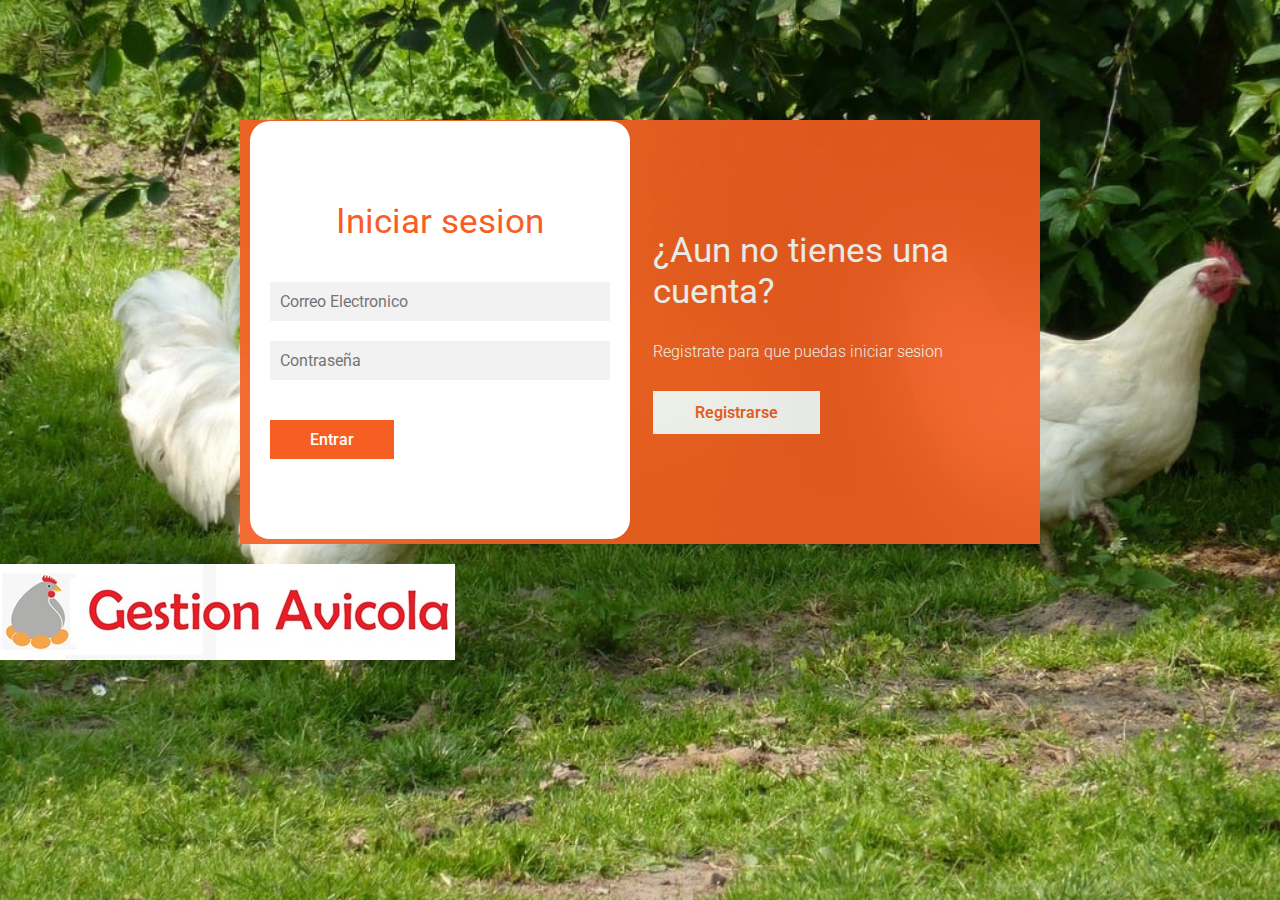
<file: index.html>
<!DOCTYPE html>
<html lang="en">
<head>
    <meta charset="UTF-8">
    <meta name="viewport" content="width=device-width, initial-scale=1.0">
    <title>Inicio de sesion o registro Gestion Avicola</title>
    
   <style>
@import url('https://fonts.googleapis.com/css2?family=Roboto:ital,wght@0,100;0,300;0,400;0,500;0,700;0,900;1,100;1,300;1,400;1,500;1,700;1,900&display=swap')

</style>
<style>
    .logo {
      position: fixed;
      bottom: 20px;
      right: 20px;
      width: 50px;
      height: 50px;
    }
  </style>
    <link rel="stylesheet" href="assets/css/estilos.css">
   

<body>
    

    <main>
        <div class="contenedor__todo">
         <div class="caja__trasera ">
            <div class="caja__trasera-login">
                <h3>¿Ya tienes una cuenta?</h3>
                <p>Inicia sesion para entrar en la pagina</p> 
                <button id="btn__iniciar-sesion">Iniciar Sesion</button> 
            </div>
            <div class="caja__trasera-register">
                <h3>¿Aun no tienes una cuenta?</h3>
                <p>Registrate para que puedas iniciar sesion</p> 
                <button id="btn__registrarse">Registrarse</button> 
            </div>
         </div>  
         <div class="contenedor__login-register">

            <form action="" class="formulario__login">
                <h2>Iniciar sesion</h2>
                <input type="text" placeholder="Correo Electronico">
                <input type="password" placeholder="Contraseña">
                <button>Entrar </button>
            </form>
            
            <form action="" class="formulario__register">
                <h2>Registrarse</h2>
                <input type="text" placeholder="Nombre Completo">
                <input type="text" placeholder="Correo electronico">
                <input type="text" placeholder="Nombre de usuario">
                <input type="password" placeholder="Contraseña">
                <button>Registrarse </button>

         </div>
        
    </main> 
  <div class="logocontainer">
        <img id="logocontainer" src="assets/images/cintalogoynombre.jpg">
    </div>

    

    <script src="assets/js/script.js"></script>
</body>


</html>
</file>
<file: assets/css/estilos.css>
* {
  margin: 0;
  padding: 0;
  box-sizing: border-box;
  text-decoration: none;

  font-family: "Roboto", sans-serif;
  font-weight: 400;
  font-style: normal;


}

body {
  background-image: url(../images/rooster-hen-chicken-animals-404440-1024.jpg);
  background-size: cover;
  background-repeat: no-repeat;
  background-position: center;
  background-attachment: fixed;
}

main {
  width: 100%;
  padding: 20px;
  margin: auto;
  margin-top: 100px;
}

.contenedor__todo {
  width: 100%;
  max-width: 800px;
  margin: auto;
  position: relative;
}
/*posibles colores 247, 95, 34 */ 
.caja__trasera {
  width: 100%;
  padding: 10px 20px;
  display: flex;
  justify-content: center;
  -webkit-backdrop-filter: blur(50px );
  backdrop-filter: blur(50px);
 background-color: rgba(247, 95, 34);
   opacity: 0.9;

}

.caja__trasera div {
  margin: 100px 40px;
  color: white;
  transition: all 500ms;
}

.caja__trasera div p,
.caja__trasera button {
  margin-top: 30px;
}

.caja__trasera div h3 {
  font-weight: 400;
  font-size: 35px;
}

.caja__trasera div p {
  font-size: 16px;
  font-weight: 300;
}

.caja__trasera button {
  padding: 10px 40px;
  border: 2px solid #fff;
  font-size: 16px;
  background-color: white;
  font-weight: 600;
  cursor: pointer;
  color:  rgba(247, 95, 34);
  outline: none;
  transition: all 300ms;
}

.caja__trasera button:hover {
  background: #fff;
  color:rgba(247, 95, 34);
}

/*Formularios*/

.contenedor__login-register {
  display: flex;
  align-items: center;
  width: 100%;
  max-width: 380px;
  position: relative;
  top: -214px;
  left: 10px;

  /*La transicion va despues del codigo JS*/
  transition: left 500ms cubic-bezier(0.175, 0.885, 0.32, 1.275);
}

.contenedor__login-register form {
  width: 100%;
  padding: 80px 20px;
  background: white;
  position: absolute;
  border-radius: 20px;
}

.contenedor__login-register form h2 {
  font-size: 35px;
  text-align: center;
  margin-bottom: 20px;
  color: rgba(247, 95, 34);
}

.contenedor__login-register form input {
  width: 100%;
  margin-top: 20px;
  padding: 10px;
  border: none;
  background: #f2f2f2;
  font-size: 16px;
  outline: none;
}

.contenedor__login-register form button {
  padding: 10px 40px;
  margin-top: 40px;
  border: none;
  font-size: 16px;
  background: rgba(247, 95, 34);
  font-weight: 500;
  cursor: pointer;
  color: white;
  outline: none;
}

.formulario__login {
  opacity: 1;
  display: block;
}
.formulario__register {
  display: none;
}

/* responsive desgin*/

@media screen and (max-width: 850px) {
  main {
    margin-top: 50px;
  }

  .caja__trasera {
    max-width: 350px;
    height: 300px;
    flex-direction: column;
    margin: auto;
  }

  .caja__trasera div {
    margin: 0px;
    position: absolute;
  }

  /*Formularios*/

  .contenedor__login-register {
    top: -10px;
    left: -5px;
    margin: auto;
  }

  .contenedor__login-register form {
    position: relative;
  }

  .logocontainer {

    border-radius: 60%;
    position: fixed;
    bottom: 0;
    left: 0; /* O right: 0; según desees colocarlo en la derecha o izquierda */
    width: 100px; /* Ancho deseado */
    height: auto; /* Mantiene la proporción original de la imagen */
    margin: 1px; /* Ajusta según sea necesario */
}
}
</file>
